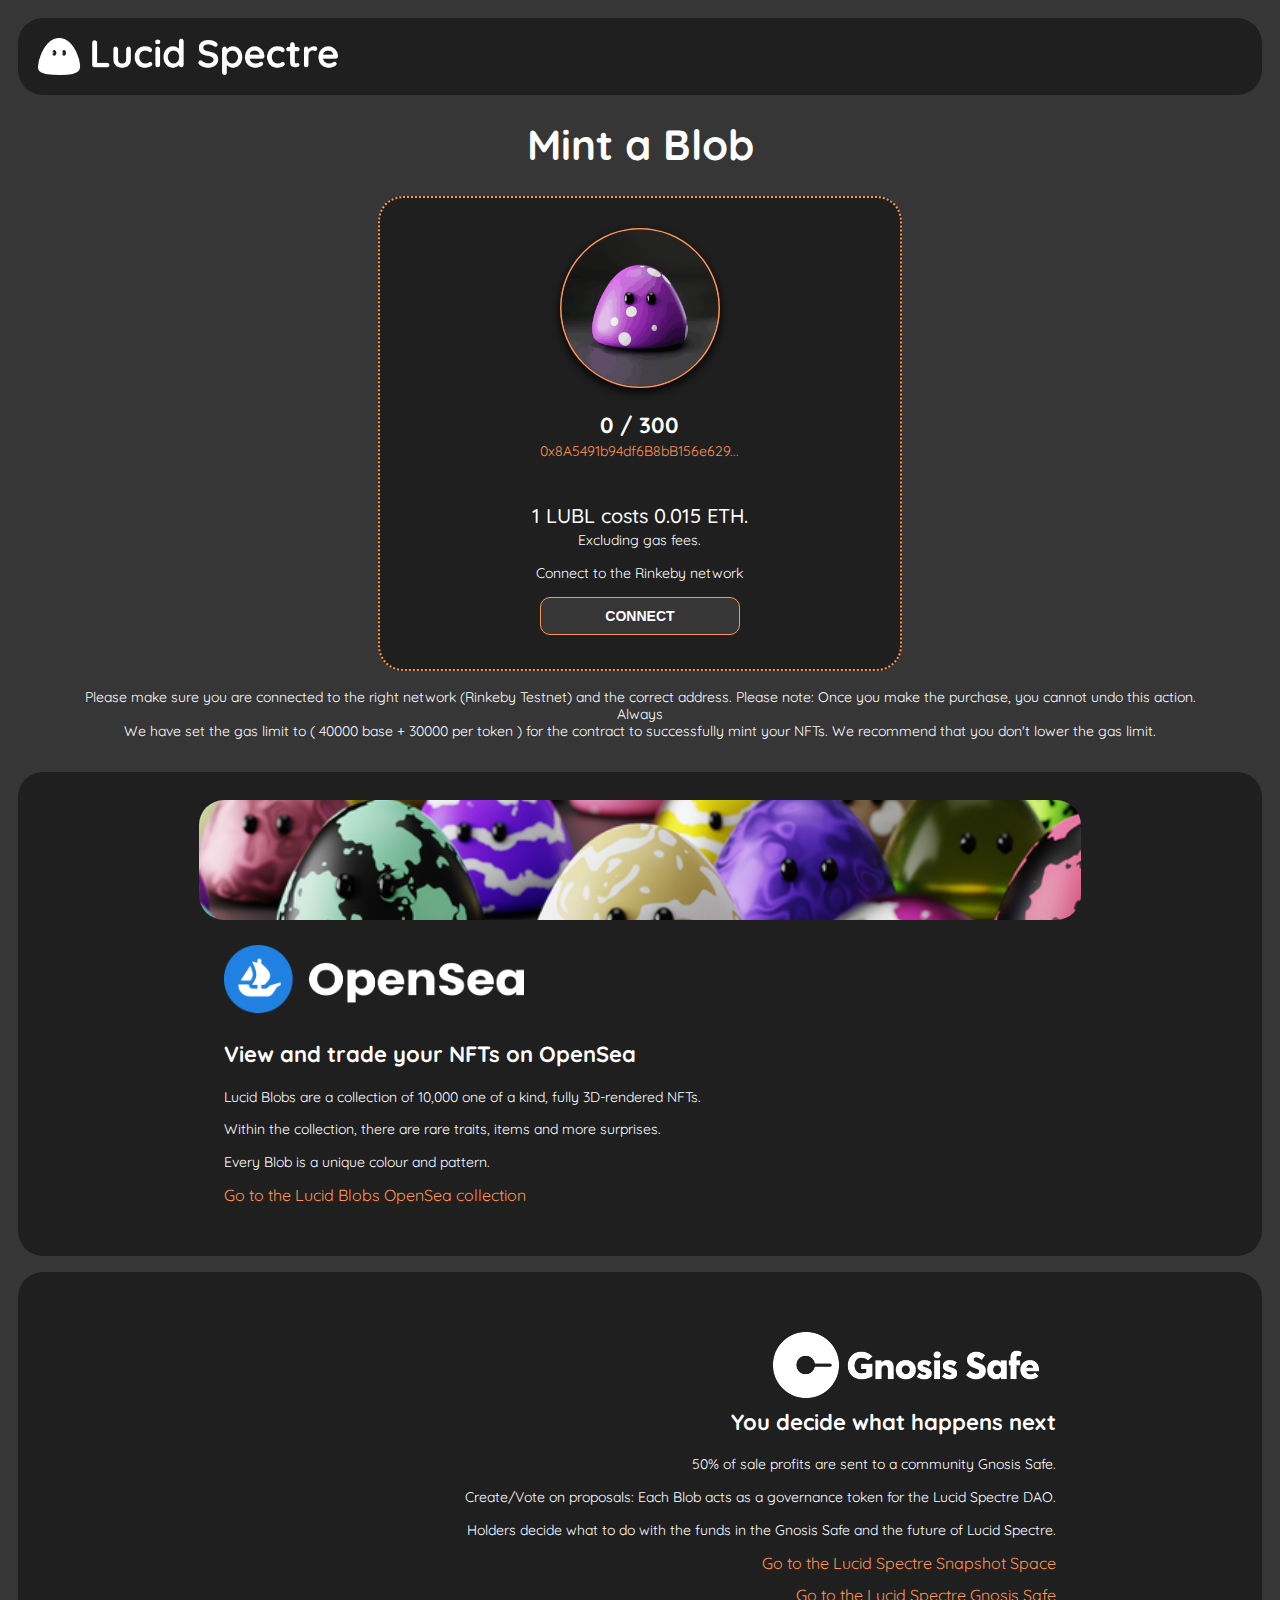
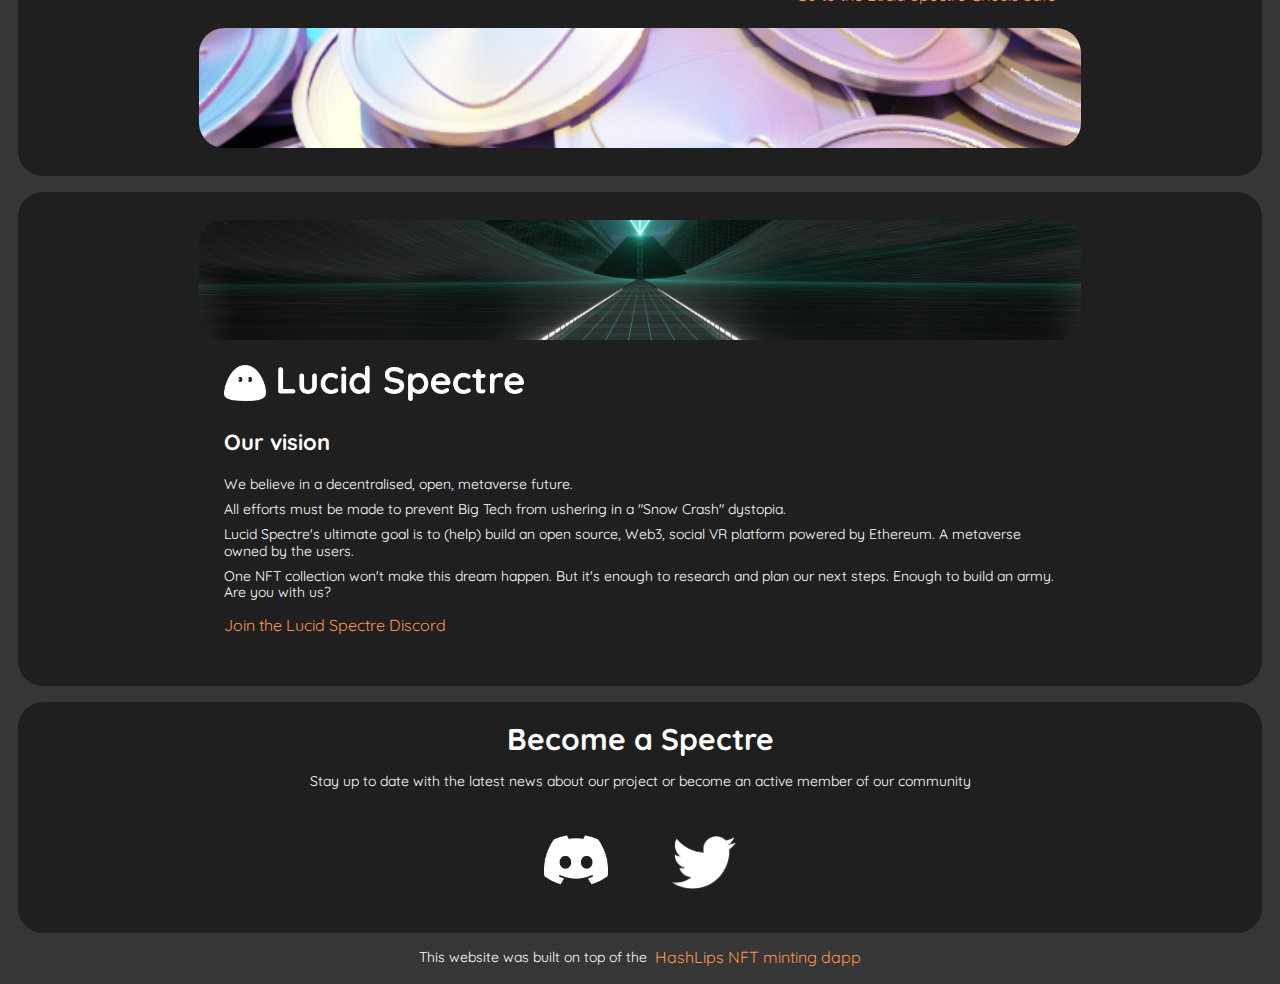
<file: index.html>
<!doctype html><html lang="en"><head><meta charset="utf-8"/><base href="/"/><link rel="icon" href="/favicon.ico"/><meta name="viewport" content="width=device-width,initial-scale=1"/><meta name="theme-color" content="#000000"/><link rel="stylesheet" href="/config/theme.css"/><link rel="apple-touch-icon" href="/logo192.png"/><link rel="manifest" href="/manifest.json"/><style>@import url(https://fonts.googleapis.com/css2?family=Quicksand:wght@400;700&display=swap);</style><title>Lucid Spectre</title><meta name="description" content="Mint your Lucid Blob NFT"/><link href="/static/css/main.7ef6a15f.chunk.css" rel="stylesheet"></head><body><noscript>You need to enable JavaScript to run this app.</noscript><div id="root"></div><script>!function(e){function t(t){for(var n,u,a=t[0],c=t[1],l=t[2],f=0,s=[];f<a.length;f++)u=a[f],Object.prototype.hasOwnProperty.call(o,u)&&o[u]&&s.push(o[u][0]),o[u]=0;for(n in c)Object.prototype.hasOwnProperty.call(c,n)&&(e[n]=c[n]);for(p&&p(t);s.length;)s.shift()();return i.push.apply(i,l||[]),r()}function r(){for(var e,t=0;t<i.length;t++){for(var r=i[t],n=!0,a=1;a<r.length;a++){var c=r[a];0!==o[c]&&(n=!1)}n&&(i.splice(t--,1),e=u(u.s=r[0]))}return e}var n={},o={1:0},i=[];function u(t){if(n[t])return n[t].exports;var r=n[t]={i:t,l:!1,exports:{}};return e[t].call(r.exports,r,r.exports,u),r.l=!0,r.exports}u.e=function(e){var t=[],r=o[e];if(0!==r)if(r)t.push(r[2]);else{var n=new Promise((function(t,n){r=o[e]=[t,n]}));t.push(r[2]=n);var i,a=document.createElement("script");a.charset="utf-8",a.timeout=120,u.nc&&a.setAttribute("nonce",u.nc),a.src=function(e){return u.p+"static/js/"+({}[e]||e)+"."+{3:"1414eae9"}[e]+".chunk.js"}(e);var c=new Error;i=function(t){a.onerror=a.onload=null,clearTimeout(l);var r=o[e];if(0!==r){if(r){var n=t&&("load"===t.type?"missing":t.type),i=t&&t.target&&t.target.src;c.message="Loading chunk "+e+" failed.\n("+n+": "+i+")",c.name="ChunkLoadError",c.type=n,c.request=i,r[1](c)}o[e]=void 0}};var l=setTimeout((function(){i({type:"timeout",target:a})}),12e4);a.onerror=a.onload=i,document.head.appendChild(a)}return Promise.all(t)},u.m=e,u.c=n,u.d=function(e,t,r){u.o(e,t)||Object.defineProperty(e,t,{enumerable:!0,get:r})},u.r=function(e){"undefined"!=typeof Symbol&&Symbol.toStringTag&&Object.defineProperty(e,Symbol.toStringTag,{value:"Module"}),Object.defineProperty(e,"__esModule",{value:!0})},u.t=function(e,t){if(1&t&&(e=u(e)),8&t)return e;if(4&t&&"object"==typeof e&&e&&e.__esModule)return e;var r=Object.create(null);if(u.r(r),Object.defineProperty(r,"default",{enumerable:!0,value:e}),2&t&&"string"!=typeof e)for(var n in e)u.d(r,n,function(t){return e[t]}.bind(null,n));return r},u.n=function(e){var t=e&&e.__esModule?function(){return e.default}:function(){return e};return u.d(t,"a",t),t},u.o=function(e,t){return Object.prototype.hasOwnProperty.call(e,t)},u.p="/",u.oe=function(e){throw console.error(e),e};var a=this.webpackJsonphashlips_nft_minting_dapp=this.webpackJsonphashlips_nft_minting_dapp||[],c=a.push.bind(a);a.push=t,a=a.slice();for(var l=0;l<a.length;l++)t(a[l]);var p=c;r()}([])</script><script src="/static/js/2.c8c73a86.chunk.js"></script><script src="/static/js/main.81a52d54.chunk.js"></script></body></html>
</file>
<file: config/theme.css>
:root {
  --primary: #363636;
  --primary-text: #ffffff;
  --secondary: #ff9351;
  --secondary-text: #ffffff;
  --accent: #1f1f1f;
  --accent-text: #ffffff;
}
/**
e100ff purple

ff9351 orange
51ffea teal
5166ff blue
*/
</file>
<file: static/css/main.7ef6a15f.chunk.css>
a,abbr,acronym,address,applet,article,aside,audio,b,big,blockquote,body,canvas,caption,center,cite,code,dd,del,details,dfn,div,dl,dt,em,embed,fieldset,figcaption,figure,footer,form,h1,h2,h3,h4,h5,h6,header,hgroup,html,i,iframe,img,ins,kbd,label,legend,li,mark,menu,nav,object,ol,output,p,pre,q,ruby,s,samp,section,small,span,strike,strong,sub,summary,sup,table,tbody,td,tfoot,th,thead,time,tr,tt,u,ul,var,video{margin:0;padding:0;border:0;font-size:100%;font:inherit;vertical-align:baseline}article,aside,details,figcaption,figure,footer,header,hgroup,menu,nav,section{display:block}body{line-height:1}ol,ul{list-style:none}blockquote,q{quotes:none}blockquote:after,blockquote:before,q:after,q:before{content:"";content:none}table{border-collapse:collapse;border-spacing:0}@font-face{font-family:"Roboto";src:local("Roboto"),url(/static/media/font.617a0a92.woff) format("woff")}body{font-family:"Quicksand",sans-serif;-webkit-font-smoothing:antialiased;-moz-osx-font-smoothing:grayscale}*,body{margin:0}*{padding:0;box-sizing:border-box}code{font-family:source-code-pro,Menlo,Monaco,Consolas,"Courier New",monospace}body::-webkit-scrollbar{display:none}body{-ms-overflow-style:none;scrollbar-width:none}html{background-color:"#4C4C4C"}div{-webkit-user-select:none;-ms-user-select:none;user-select:none;-o-user-select:none}
/*# sourceMappingURL=main.7ef6a15f.chunk.css.map */
</file>
